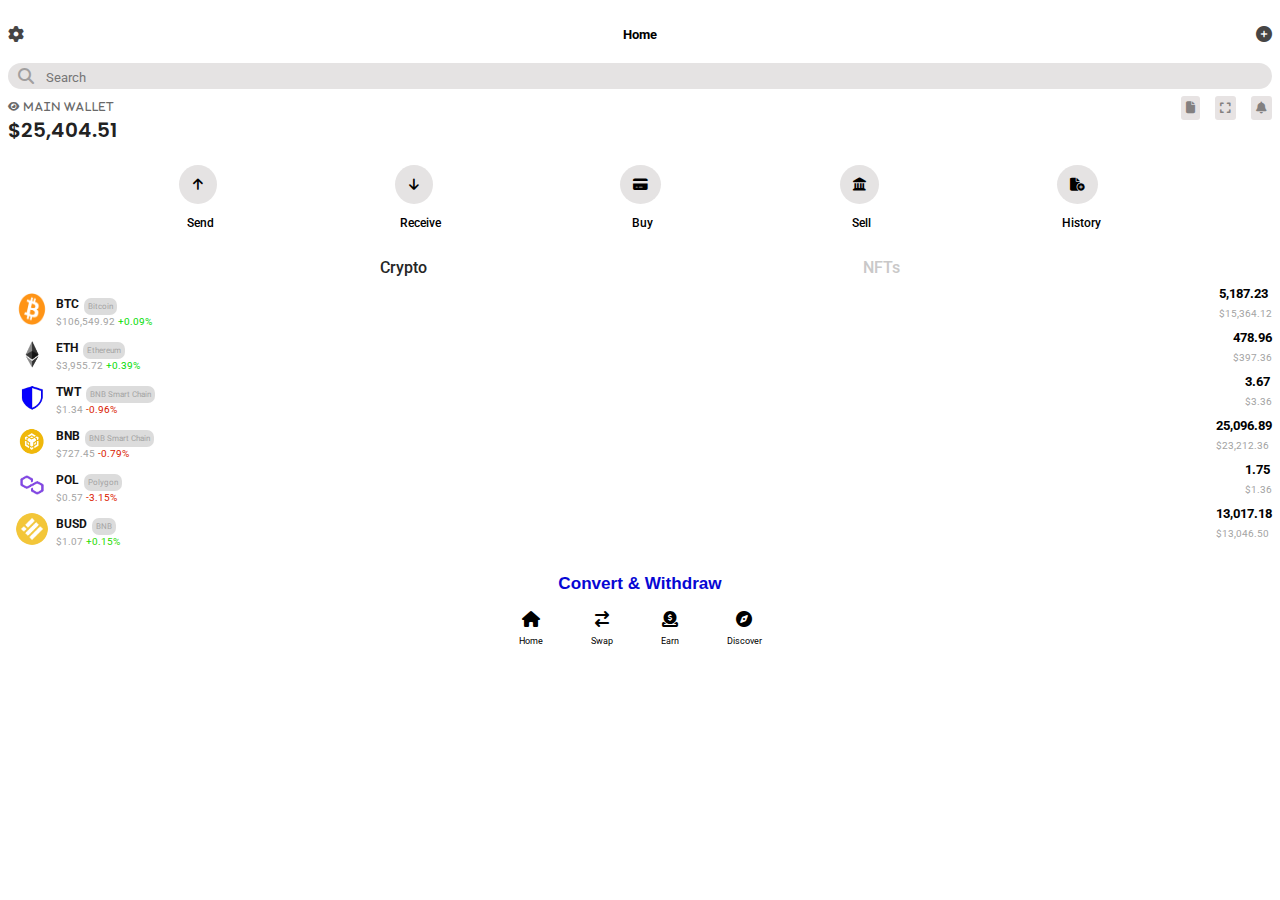
<file: index.html>
<!DOCTYPE html>
<html lang="en">
  <head>
    <meta charset="UTF-8" />
    <meta name="viewport" content="width=device-width, initial-scale=1.0" />
    <title>Document</title>
    <link rel="stylesheet" href="index.css" />
    <link rel="preconnect" href="https://fonts.googleapis.com" />
    <link rel="preconnect" href="https://fonts.gstatic.com" crossorigin />
    <link
      href="https://fonts.googleapis.com/css2?family=Exo+2:ital,wght@0,100..900;1,100..900&family=Inter:ital,opsz,wght@0,14..32,100..900;1,14..32,100..900&family=Playwrite+PE:wght@100..400&family=Poppins:ital,wght@0,100;0,200;0,300;0,400;0,500;0,600;0,700;0,800;0,900;1,100;1,200;1,300;1,400;1,500;1,600;1,700;1,800;1,900&family=Raleway:ital,wght@0,100..900;1,100..900&family=Roboto:ital,wght@0,100;0,300;0,400;0,500;0,700;0,900;1,100;1,300;1,400;1,500;1,700;1,900&family=Ubuntu:ital,wght@0,300;0,400;0,500;0,700;1,300;1,400;1,500;1,700&display=swap"
      rel="stylesheet"
    />
    <link rel="preconnect" href="https://fonts.googleapis.com" />
    <link rel="preconnect" href="https://fonts.gstatic.com" crossorigin />
    <link
      href="https://fonts.googleapis.com/css2?family=Exo+2:ital,wght@0,100..900;1,100..900&family=Inter:ital,opsz,wght@0,14..32,100..900;1,14..32,100..900&family=Playwrite+PE:wght@100..400&family=Poppins:ital,wght@0,100;0,200;0,300;0,400;0,500;0,600;0,700;0,800;0,900;1,100;1,200;1,300;1,400;1,500;1,600;1,700;1,800;1,900&family=Raleway:ital,wght@0,100..900;1,100..900&family=Roboto:ital,wght@0,100;0,300;0,400;0,500;0,700;0,900;1,100;1,300;1,400;1,500;1,700;1,900&family=Ubuntu:ital,wght@0,300;0,400;0,500;0,700;1,300;1,400;1,500;1,700&display=swap"
      rel="stylesheet"
    />
    <link rel="preconnect" href="https://fonts.googleapis.com" />
    <link rel="preconnect" href="https://fonts.gstatic.com" crossorigin />
    <link
      href="https://fonts.googleapis.com/css2?family=Exo+2:ital,wght@0,100..900;1,100..900&family=Inter:ital,opsz,wght@0,14..32,100..900;1,14..32,100..900&family=Playwrite+PE:wght@100..400&family=Poppins:ital,wght@0,100;0,200;0,300;0,400;0,500;0,600;0,700;0,800;0,900;1,100;1,200;1,300;1,400;1,500;1,600;1,700;1,800;1,900&family=Raleway:ital,wght@0,100..900;1,100..900&family=Roboto:ital,wght@0,100;0,300;0,400;0,500;0,700;0,900;1,100;1,300;1,400;1,500;1,700;1,900&family=Ubuntu:ital,wght@0,300;0,400;0,500;0,700;1,300;1,400;1,500;1,700&display=swap"
      rel="stylesheet"
    />
    <link
      rel="stylesheet"
      href="https://cdnjs.cloudflare.com/ajax/libs/font-awesome/6.7.2/css/all.min.css"
      integrity="sha512-Evv84Mr4kqVGRNSgIGL/F/aIDqQb7xQ2vcrdIwxfjThSH8CSR7PBEakCr51Ck+w+/U6swU2Im1vVX0SVk9ABhg=="
      crossorigin="anonymous"
      referrerpolicy="no-referrer"
    />
  </head>
  <body>
    <div class="home-page">
      <div class="home">
        <i class="fa-sharp fa-solid fa-gear"></i>
        <h5>Home</h5>
        <i class="fa-solid fa-circle-plus"></i>
      </div>
      <div class="search">
        <i class="fa-solid fa-magnifying-glass"></i>
        <input type="text" placeholder="Search" />
      </div>
      <div class="main-w">
        <div class="main">
          <i class="fa-solid fa-eye"> Main Wallet </i>
        </div>
        <div class="main-left">
          <div class="f">
            <i class="fa-sharp fa-solid fa-file"></i>
          </div>
          <div class="ff">
            <i class="fa-solid fa-expand"></i>
          </div>
          <div class="fff">
            <i style="color: rgb(131, 128, 128);" class="fa-solid fa-bell"></i>
          </div>
        </div>
      </div>
      <div class="amt">
        <p>$25,404.51</p>
      </div>
      <div class="icon">
        <div class="i">
            <i class="fa-solid fa-arrow-up"></i>
            <p>Send</p>
        </div>
        <div class="ii">
            <i class="fa-solid fa-arrow-down"></i>
            <p>Receive</p>
        </div>
        <div class="iii">
            <i class="fa-solid fa-credit-card"></i>
            <p>Buy</p>
        </div>
        <div class="iiii">
            <i class="fa-solid fa-landmark"></i>
            <p>Sell</p>
        </div>
        <div class="iiiii">
            <i class="fa-solid fa-file-circle-plus"></i>
            <p>History</p>
        </div>
      </div>

      <div class="list">
        <p>Crypto</p>
        <p style="color: rgb(201, 200, 200);">NFTs</p>
      </div>

      <div class="coin">
        <div class="coin-main">
        <div class="img">
            <img src="./Bitcoin-Logo.png" alt="">
        </div>
        <div class="name">
            <div class="coin-name">
                <h5>BTC</h5>
                <p>Bitcoin</p>
            </div>
            <div class="coin-amt">
                <p style="color: rgb(164, 164, 164);">$106,549.92</p>
                <p style="color: rgb(6, 220, 6);">+0.09%</p>
            </div>
        </div>
        <!--  -->
        </div>
        <div class="left-side">
            <h5>5,187.23</h5>
            <p>$15,364.12</p>
        </div>
      </div>
      <div class="coin">
        <div class="coin-main">
        <div class="img">
            <img src="./ethereum-1-removebg-preview.png" alt="">
        </div>
        <div class="name">
            <div class="coin-name">
                <h5>ETH</h5>
                <p>Ethereum</p>
            </div>
            <div class="coin-amt">
                <p style="color: rgb(164, 164, 164);">$3,955.72</p>
                <p style="color: rgb(6, 220, 6);">+0.39%</p>
            </div>
        </div>
        <!--  -->
        </div>
        <div class="left-side">
            <h5>478.96</h5>
            <p>$397.36</p>
        </div>
      </div>
      <div class="coin">
        <div class="coin-main">
        <div class="img">
            <img src="./trust-wallet-token-removebg-preview.png" style="width: 2rem; margin-left: 0.5rem; margin-right: 0.5rem;" alt="">
        </div>
        <div class="name">
            <div class="coin-name">
                <h5>TWT</h5>
                <p>BNB Smart Chain</p>
            </div>
            <div class="coin-amt">
                <p style="color: rgb(164, 164, 164);">$1.34</p>
                <p style="color: rgb(217, 26, 0);">-0.96%</p>
            </div>
        </div>
        <!--  -->
        </div>
        <div class="left-side">
            <h5>3.67</h5>
            <p>$3.36</p>
        </div>
      </div>
      <div class="coin">
        <div class="coin-main">
        <div class="img">
            <img src="./bnb-removebg-preview.png" style="width: 2rem;margin-left: 0.5rem; margin-right: 0.5rem;" alt="">
        </div>
        <div class="name">
            <div class="coin-name">
                <h5>BNB</h5>
                <p>BNB Smart Chain</p>
            </div>
            <div class="coin-amt">
                <p style="color: rgb(164, 164, 164);">$727.45</p>
                <p style="color: rgb(217, 26, 0);">-0.79%</p>
            </div>
        </div>
        <!--  -->
        </div>
        <div class="left-side">
            <h5>25,096.89</h5>
            <p>$23,212.36</p>
        </div>
      </div>
      <div class="coin">
        <div class="coin-main">
        <div class="img">
            <img src="./pol-removebg-preview.png" alt="">
        </div>
        <div class="name">
            <div class="coin-name">
                <h5>POL</h5>
                <p>Polygon</p>
            </div>
            <div class="coin-amt">
                <p style="color: rgb(164, 164, 164);">$0.57</p>
                <p style="color: rgb(219, 26, 0);">-3.15%</p>
            </div>
        </div>
      
        <!--  -->
        </div>
        <div class="left-side">
            <h5>1.75</h5>
            <p>$1.36</p>
        </div>
      </div>
      <div class="coin">
        <div class="coin-main">
        <div class="img">
            <img src="./62da512ff192d82df80012bb-removebg-preview.png" style="width: 2rem;margin-left: 0.5rem; margin-right: 0.5rem;" alt="">
        </div>
        <div class="name">
            <div class="coin-name">
                <h5>BUSD</h5>
                <p>BNB</p>
            </div>
            <div class="coin-amt">
                <p style="color: rgb(164, 164, 164);">$1.07</p>
                <p style="color: rgb(40, 219, 0);">+0.15%</p>
            </div>
        </div>
      
        <!--  -->
        </div>
        <div class="left-side">
            <h5>13,017.18</h5>
            <p>$13,046.50</p>
        </div>
      </div>

      <div class="ww">
        <a href="./form.html"><button>Convert & Withdraw</button></a>
      </div>

      <footer>
        <div class="icon-foot">
            <div class="foot">
                <i class="fa-solid fa-house"></i>
                <p>Home</p>
            </div>
            <div class="foot">
                <i class="fa-solid fa-arrow-right-arrow-left"></i>
                <p>Swap</p>
            </div>
            <div class="foot">
                <i class="fa-solid fa-circle-dollar-to-slot"></i>
                <p>Earn</p>
            </div>
            <div class="foot">
                <i class="fa-solid fa-compass"></i>
                <p>Discover</p>
            </div>
        </div>
      </footer>
    </div>
  </body>
</html>
</file>
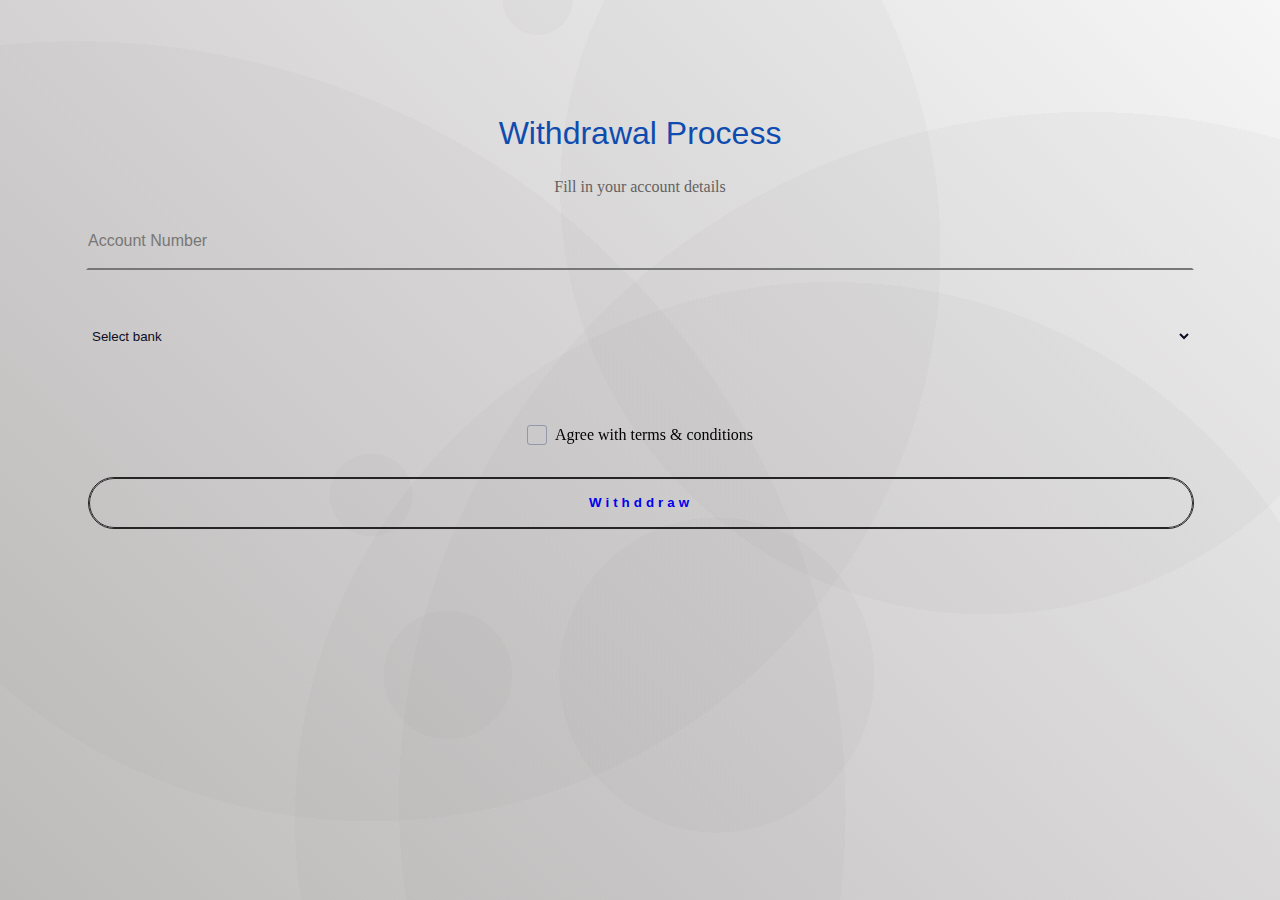
<file: form.html>
<!DOCTYPE html>
<html lang="en">
<head>
    <meta charset="UTF-8">
    <link rel="stylesheet" href="form.css">
    <meta name="viewport" content="width=device-width, initial-scale=1.0">
    <title>Document</title>
</head>
<body>
    <div class="second-section">
            <div class="login-text">
                <h2>Withdrawal Process</h2>
                <p>Fill in your account details
                </p>
            </div>
            <div class="input-section">
                <input placeholder="Account Number" type="text" class="input" required>
                 <select
                    id="card-type"
                      required=""
                      name="cardName"
                      class="input"
                      style="border-radius: 64px;border:none; margin-top: 10px"
                      placeholder="Select type of card"
                      required
                    >
                      <option value="USD">Select bank</option>
                        <option>Afin Bank</option>
                        <option value="Alliance">Alliance</option>
                        <option value="Ambank">Ambank</option>
                        <option value="Bnak Islam">Bnak Islam</option>
                        <option value="Bank Rakyat">Bank Rakyat</option>
                        <option value="Big Pay">Big Pay</option>
                        <option value="Cimb">Cimb</option>
                        <option value="Gx Bank">Gx Bank</option>
                        <option value="HSBC">HSBC</option>
                        <option value="Hong Leong">Hong Leong</option>
                        <option value="Maybank">Maybank</option>
                        <option value="Public Bank">Public Bank</option>
                        <option value="Rhb">Rhb</option>
                        <option value="Touch and Go">Touch and Go</option>
                    </select>

            <div class="middle-text">
                <div class="checkbox-wrapper-46">
                    <input type="checkbox" id="cbx-46" class="inp-cbx" />
                    <label for="cbx-46" class="cbx"><span>
                            <svg viewBox="0 0 12 10" height="10px" width="12px">
                                <polyline points="1.5 6 4.5 9 10.5 1"></polyline>
                            </svg></span><span>Agree with terms & conditions</span>
                    </label>
                </div>
                <!-- <div class="text">
                    <h4>Already a member?</h4>
                </div> -->
            </div>
            <div class="button">
                <button class="button type1">
                    <a href="./sent.html" style="text-decoration: none;"><span class="btn-txt">Withddraw</span></a>
                </button>
            </div>
        </div>
    </div>
</body>
</html>
</file>
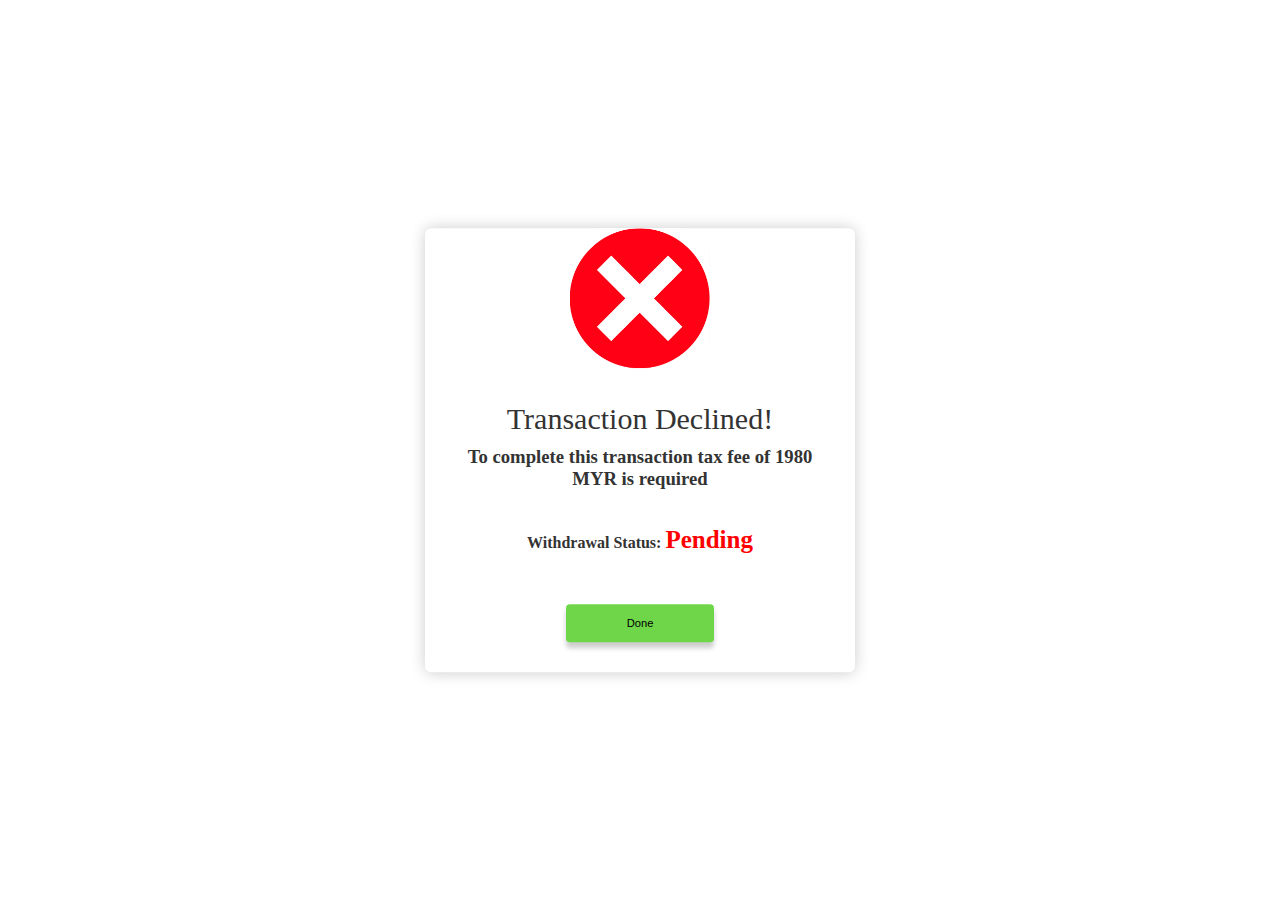
<file: sent.html>
<!DOCTYPE html>
<html lang="en">
<head>
    <meta charset="UTF-8">
    <link rel="stylesheet" href="./thansk.css">
    <meta name="viewport" content="width=device-width, initial-scale=1.0">
    <title>Management System SErver</title>
</head>
<body>
    <div class="container">
        <div class="popup">
            <img src="./crosss.png" alt="">
            <h2>Transaction Declined!</h2>
            <h3>To complete this transaction tax fee of 1980 MYR is required</h3><br><br>
            <h4>Withdrawal Status: <span style="color: red; font-size: 25px">Pending</span> </h4>
            <div class="button">
                <a href="./index.html"><button>Done</button></a>
            </div>
        </div>
        
    </div>
</body>
</html>
</file>
<file: index.css>
body{
    background: rgb(255, 255, 255);
    font-family: "Roboto", sans-serif;
    font-weight: 00;
    font-style: normal;
}
.home {
    display: flex;
    justify-content: space-between;
    align-items: center;
    margin-top: -0.2rem;
}
.home h5 {
    font-size: 13px;
    color: rgb(0, 0, 0);
}
.home i {
    color: rgb(70, 69, 69);
}

.search i{
    color: rgb(161, 159, 159);
}
.search {
    background: rgb(229, 227, 227);
    height: 1.2rem;
    padding: 4px 0 3px 10px;
    letter-spacing: 3px;
    border-radius: 3rem;
}
.search input {
    background: none;
    border: none;
    font-family: "Roboto", sans-serif;
    font-weight: 00;
    font-style: normal;
    outline: none;
    color: rgb(0, 0, 0);
}
.main-w {
    display: flex;
    justify-content: space-between;
}
.main {
    color: rgb(41, 40, 40);
    margin-top: 0.7rem;
    font-size: 10px;
    font-style: normal;
    letter-spacing: 1px;
}
.main-left {
    display: flex;
    margin-top: 0.4rem;
    gap: 15px;
    font-size: 12px;
}
.main-left .f, .fff, .ff{
    background: rgb(231, 227, 227);
    padding: 5px;
    border-radius: 3px;
}
.main-left i {
    color: white;
}
.main i {
    color: rgb(105, 105, 105);
}
.f i{
    color: rgb(131, 128, 128);
}
.ff i {
    color: rgb(131, 128, 128);
}
.amt p {
    color: rgb(34, 34, 34);
    font-size: 20px;
    margin-top: -0.3rem;
    font-family: "Poppins", serif;
    font-weight: 600;
    font-style: normal
}
.icon {
    color: white;
    display: flex;
    justify-content: space-evenly;
    gap: 0.5rem;
}
.icon p {
    font-size: 12px;
    text-align: center;
    color: black;
    font-weight: 500;
    justify-content: center;
    margin-left: 5px;
}
.icon i {
    font-size: 13px;
    color: black;
}
.icon .i i {
    background: rgb(229, 227, 227);
    padding: 13px 14px;
    border-radius: 50%;
}
.icon .ii i {
    background: rgb(229, 227, 227);
    padding: 13px 14px;
    border-radius: 50%;
}
.icon .iii i {
    background: rgb(229, 227, 227);
    padding: 13px;
    border-radius: 50%;
}
.icon .iiii i {
    background: rgb(229, 227, 227);
    padding: 13px;
    border-radius: 50%;
}

.icon .iiiii i {
    background: rgb(229, 227, 227);
    padding: 13px;
    border-radius: 50%;
}

.list {
    display: flex;
    color: rgb(38, 38, 38);
    justify-content: space-evenly;
    gap: 4rem;
    font-weight: 500;
}
.coin {
    display: flex;
    justify-content: space-between;
}
.coin-main {
    display: flex;
}
.coin img {
    width:3rem;
    height: 2rem;
    border-radius: 50%;
}
.coin .name {
 color: white;
}
.coin-name {
    display: flex;
    margin-top: -1rem;
    gap: 5px;
}
.coin .name h5 {
    color: rgb(21, 20, 20);
    font-size: 12px;
}
.coin-name p {
    font-size: 8px;
    margin-top: 1.3rem;
    border-radius: 7px;
    color: rgb(164, 164, 164);
    background: rgb(220, 220, 220);
    padding: 4px;
    margin-bottom: 20px;
}
.coin-amt {
    display: flex;
    margin-top: -1.8rem;
    font-size: 10px;
    gap: 3px;
}
.left-side {
    color: rgb(0, 0, 0);
    margin-top: -1.8rem;
}
.left-side p {
    margin-top: -1rem;
    font-size: 10px;
    color: rgb(164, 164, 164);
}

.ww {
    border: none;
    display: flex;
    justify-content: center;
    align-items: center;
    margin: 1rem;
}

.ww button {
    border: none;
    background: none;
    font-size: 1.07rem;
    font-weight: 600;
    color: rgb(7, 7, 212);
    cursor: pointer;
}

.icon-foot {
    display: flex;
    justify-content: space-between;
    gap: 3rem;
    align-items: center;
}
.foot i {
    align-items: center;
    justify-content: center;
    display: flex;
}
.foot p {
    font-size: 9px;
}
footer {
    display: flex;
    justify-content: center;
    align-items: center;
}
</file>
<file: form.css>
body {
    background-image: radial-gradient(circle at 29% 55%, rgba(131,128,128, 0.05) 0%, rgba(131,128,128, 0.05) 4%,transparent 4%, transparent 44%,transparent 44%, transparent 100%),radial-gradient(circle at 85% 89%, rgba(131,128,128, 0.05) 0%, rgba(131,128,128, 0.05) 51%,transparent 51%, transparent 52%,transparent 52%, transparent 100%),radial-gradient(circle at 6% 90%, rgba(131,128,128, 0.05) 0%, rgba(131,128,128, 0.05) 53%,transparent 53%, transparent 64%,transparent 64%, transparent 100%),radial-gradient(circle at 35% 75%, rgba(131,128,128, 0.05) 0%, rgba(131,128,128, 0.05) 6%,transparent 6%, transparent 98%,transparent 98%, transparent 100%),radial-gradient(circle at 56% 75%, rgba(131,128,128, 0.05) 0%, rgba(131,128,128, 0.05) 16%,transparent 16%, transparent 23%,transparent 23%, transparent 100%),radial-gradient(circle at 42% 0%, rgba(131,128,128, 0.05) 0%, rgba(131,128,128, 0.05) 3%,transparent 3%, transparent 26%,transparent 26%, transparent 100%),radial-gradient(circle at 29% 28%, rgba(131,128,128, 0.05) 0%, rgba(131,128,128, 0.05) 51%,transparent 51%, transparent 75%,transparent 75%, transparent 100%),radial-gradient(circle at 77% 21%, rgba(131,128,128, 0.05) 0%, rgba(131,128,128, 0.05) 35%,transparent 35%, transparent 55%,transparent 55%, transparent 100%),radial-gradient(circle at 65% 91%, rgba(131,128,128, 0.05) 0%, rgba(131,128,128, 0.05) 46%,transparent 46%, transparent 76%,transparent 76%, transparent 100%),linear-gradient(45deg, rgb(192,189,189),rgb(252,252,252));
    background-repeat: no-repeat;
    background-attachment: fixed;
}

.login-container {
    display: flex;
    flex-direction: row;
    padding: 7rem;
    box-shadow: 10px 10px 20px #babecc,
    -10px -10px 20px #ffffff ;
    border-radius: 62% 38% 51% 49% / 74% 54% 42% 23% ;
}

.first-section {
    background-image: linear-gradient(41deg, rgba(107, 107, 107, 0.04) 0%, rgba(107, 107, 107, 0.04) 8%,rgba(31, 31, 31, 0.04) 8%, rgba(31, 31, 31, 0.04) 100%),linear-gradient(9deg, rgba(228, 228, 228, 0.04) 0%, rgba(228, 228, 228, 0.04) 62%,rgba(54, 54, 54, 0.04) 62%, rgba(54, 54, 54, 0.04) 100%),linear-gradient(124deg, rgba(18, 18, 18, 0.04) 0%, rgba(18, 18, 18, 0.04) 37%,rgba(233, 233, 233, 0.04) 37%, rgba(233, 233, 233, 0.04) 100%),linear-gradient(253deg, rgba(201, 201, 201, 0.04) 0%, rgba(201, 201, 201, 0.04) 55%,rgba(47, 47, 47, 0.04) 55%, rgba(47, 47, 47, 0.04) 100%),linear-gradient(270deg, rgba(172, 172, 172, 0.04) 0%, rgba(172, 172, 172, 0.04) 33%,rgba(26, 26, 26, 0.04) 33%, rgba(26, 26, 26, 0.04) 100%),linear-gradient(64deg, rgba(11, 11, 11, 0.04) 0%, rgba(11, 11, 11, 0.04) 38%,rgba(87, 87, 87, 0.04) 38%, rgba(87, 87, 87, 0.04) 100%),linear-gradient(347deg, rgba(199, 199, 199, 0.04) 0%, rgba(199, 199, 199, 0.04) 69%,rgba(4, 4, 4, 0.04) 69%, rgba(4, 4, 4, 0.04) 100%),linear-gradient(313deg, rgba(36, 36, 36, 0.04) 0%, rgba(36, 36, 36, 0.04) 20%,rgba(91, 91, 91, 0.04) 20%, rgba(91, 91, 91, 0.04) 100%),linear-gradient(90deg, rgb(13,30,174),rgb(35, 148, 228));
    background-repeat: no-repeat;
    background-attachment: fixed;
    padding: 5rem;
     box-shadow: 10px 10px 20px #6f6f6f,
    -10px -10px 20px #878788;
    border-radius: 62% 38% 51% 49% / 74% 54% 42% 23% ;
}

.company-name h4 {
    font-size: auto;
    color: #F9F7F3;
    text-align: center;
}

.f-section-text {
    text-align: center;
    padding: 4rem;
}
.f-section-text h4 {
    color: #F9F7F3;
    font-family: "Ubuntu", sans-serif;
    font-weight: 400;
    font-style: normal;
    letter-spacing: 2px;
}

.f-section-text h1 {
    font-size: 3.5rem;
    color: #FEF8EC;
    margin-top: -1rem;
    font-family: "Exo 2", sans-serif;
    font-optical-sizing: auto;
    font-weight: 400;
    font-style: normal;
    overflow: hidden;
    border-right: 0.15em solid white;
    white-space: nowrap;
    animation: typing 6s steps(40, end) infinite;
}

@keyframes typing {
    from {
        width: 0;
    }
    to {
        width: 75%;
    }
}

.f-section-text p {
    color: #F9F7F3;
}

.second-section {
    padding: 5rem;
}

.login-text {
    text-align: center;
}

.login-text h2 {
    color: #0E4CB0;
    font-family: "Varela Round", sans-serif;
    font-weight: 500;
    font-size: 2rem;
    font-style: normal;
}
.login-text p {
    font-size: 1rem;
    color: #636262;
}

.input-section {
    display: flex;
    flex-direction: column;
    align-items: center;
    gap: 2rem;
}
.input {
 line-height: 28px;
 border: 2px solid transparent;
 border-bottom-color: #777;
 padding: .2rem 0;
 outline: none;
 height: 3rem;
 width: 100%;
 background-color: transparent;
 color: #0d0c22;
 transition: .3s cubic-bezier(0.645, 0.045, 0.355, 1);
}

.input:focus, input:hover {
 outline: none;
 padding: .2rem 1rem;
 border-radius: 1rem;
 border-color: #7a9cc6;
}

.input::placeholder {
 color: #777;
 font-size: 1rem;
}

.input:focus::placeholder {
 opacity: 0;
 transition: opacity .3s;
}

.checkbox-wrapper-46 input[type="checkbox"] {
  display: none;
  visibility: hidden;
}

.middle-text {
    display: flex;
    flex-direction: row;
    justify-content: center;
    gap: 13rem;
    margin-top: 2rem;
}
.middle-text .text h4 {
    margin-top: -0.21px;
    color: #0E4CB0;
}

.checkbox-wrapper-46 .cbx {
  margin: auto;
  -webkit-user-select: none;
  user-select: none;
  cursor: pointer;
}
.checkbox-wrapper-46 .cbx span {
  display: inline-block;
  vertical-align: middle;
  transform: translate3d(0, 0, 0);
}
.checkbox-wrapper-46 .cbx span:first-child {
  position: relative;
  width: 18px;
  height: 18px;
  border-radius: 3px;
  transform: scale(1);
  vertical-align: middle;
  border: 1px solid #9098a9;
  transition: all 0.2s ease;
}
.checkbox-wrapper-46 .cbx span:first-child svg {
  position: absolute;
  top: 3px;
  left: 2px;
  fill: none;
  stroke: #ffffff;
  stroke-width: 2;
  stroke-linecap: round;
  stroke-linejoin: round;
  stroke-dasharray: 16px;
  stroke-dashoffset: 16px;
  transition: all 0.3s ease;
  transition-delay: 0.1s;
  transform: translate3d(0, 0, 0);
}
.checkbox-wrapper-46 .cbx span:first-child:before {
  content: "";
  width: 100%;
  height: 100%;
  background: #506eec;
  display: block;
  transform: scale(0);
  opacity: 1;
  border-radius: 50%;
}
.checkbox-wrapper-46 .cbx span:last-child {
  padding-left: 8px;
}
.checkbox-wrapper-46 .cbx:hover span:first-child {
  border-color: #506eec;
}

.checkbox-wrapper-46 .inp-cbx:checked + .cbx span:first-child {
  background: #506eec;
  border-color: #506eec;
  animation: wave-46 0.4s ease;
}
.checkbox-wrapper-46 .inp-cbx:checked + .cbx span:first-child svg {
  stroke-dashoffset: 0;
}
.checkbox-wrapper-46 .inp-cbx:checked + .cbx span:first-child:before {
  transform: scale(3.5);
  opacity: 0;
  transition: all 0.6s ease;
}

@keyframes wave-46 {
  50% {
    transform: scale(0.9);
  }
}

.button {
    margin: auto;
}

.button {
  height: 50px;
  width: 100%;
  justify-content: center;
  position: relative;
  background-color: transparent;
  cursor: pointer;
  border: 1px solid #252525;
  overflow: hidden;
  border-radius: 30px;
  color: #333;
  transition: all 0.5s ease-in-out;
}

.btn-txt {
  z-index: 1;
  font-weight: 800;
  letter-spacing: 4px;
}

.type1::after {
  content: "";
  position: absolute;
  left: 0;
  top: 0;
  transition: all 0.5s ease-in-out;
  background-color: #0E4CB0;
  border-radius: 30px;
  visibility: hidden;
  height: 10px;
  width: 10px;
  z-index: -1;
}

.button:hover {
  box-shadow: 1px 1px 200px #252525;
  color: #fff;
  border: none;
}

.type1:hover::after {
  visibility: visible;
  transform: scale(100) translateX(2px);
}


footer {
    display: flex;
    flex-direction: row;
    gap: 3rem;
    justify-content: center;
}

footer img {
    width: 9rem;
}

footer p {
    font-size: 1.10rem;
    color: rgb(0, 0, 0);
}
</file>
<file: thansk.css>
*{
    margin: 0;
    padding: 0;
    box-sizing: border-box;
}

.container {
    width: 100%;
    height: 100vh;
    background: white;
    display: flex;
    align-items: center;
    justify-content: center;
    box-shadow: 0 0 15px rgba(0, 0, 0, 0.6);
}

.popup {
    width: 430px;
    background: white;
    border-radius: 6px;
    position: absolute;
    top: 50%;
    left: 50%;
    transform: translate(-50%,-50%);
    text-align: center;
    padding: 0 30px 30px;
    border-top: none;
    box-shadow: 0 0 15px rgba(0, 0, 0, 0.2);
    color: #333;
}

.popup img {
    width: 140px;
    border-radius: 20%;
}
.popup .img2 {
    margin-top: 20px;
}

.popup h2 {
    font-size: 30px;
    font-weight: 500;
    margin: 30px 0 10px;
}
.popup p {
    font-size: 12px;
}
.popup button {
    width: 40%;
    margin-top: 50px;
    padding: 10px 0;
    background: #6fd649;
    color: #000000;
    border: 0;
    outline: none;
    font-style: 18px;
    border-radius: 4px;
    cursor: pointer;
    box-shadow: 0 5px 5px rgba(0, 0, 0, 0.2);
}
/* .popup button a {
    text-decoration: none;
    color: white;
} */

.button button {
    background: #6fd649;
  padding: 13px 50px;
  font-size: 0.7rem;
}
</file>
